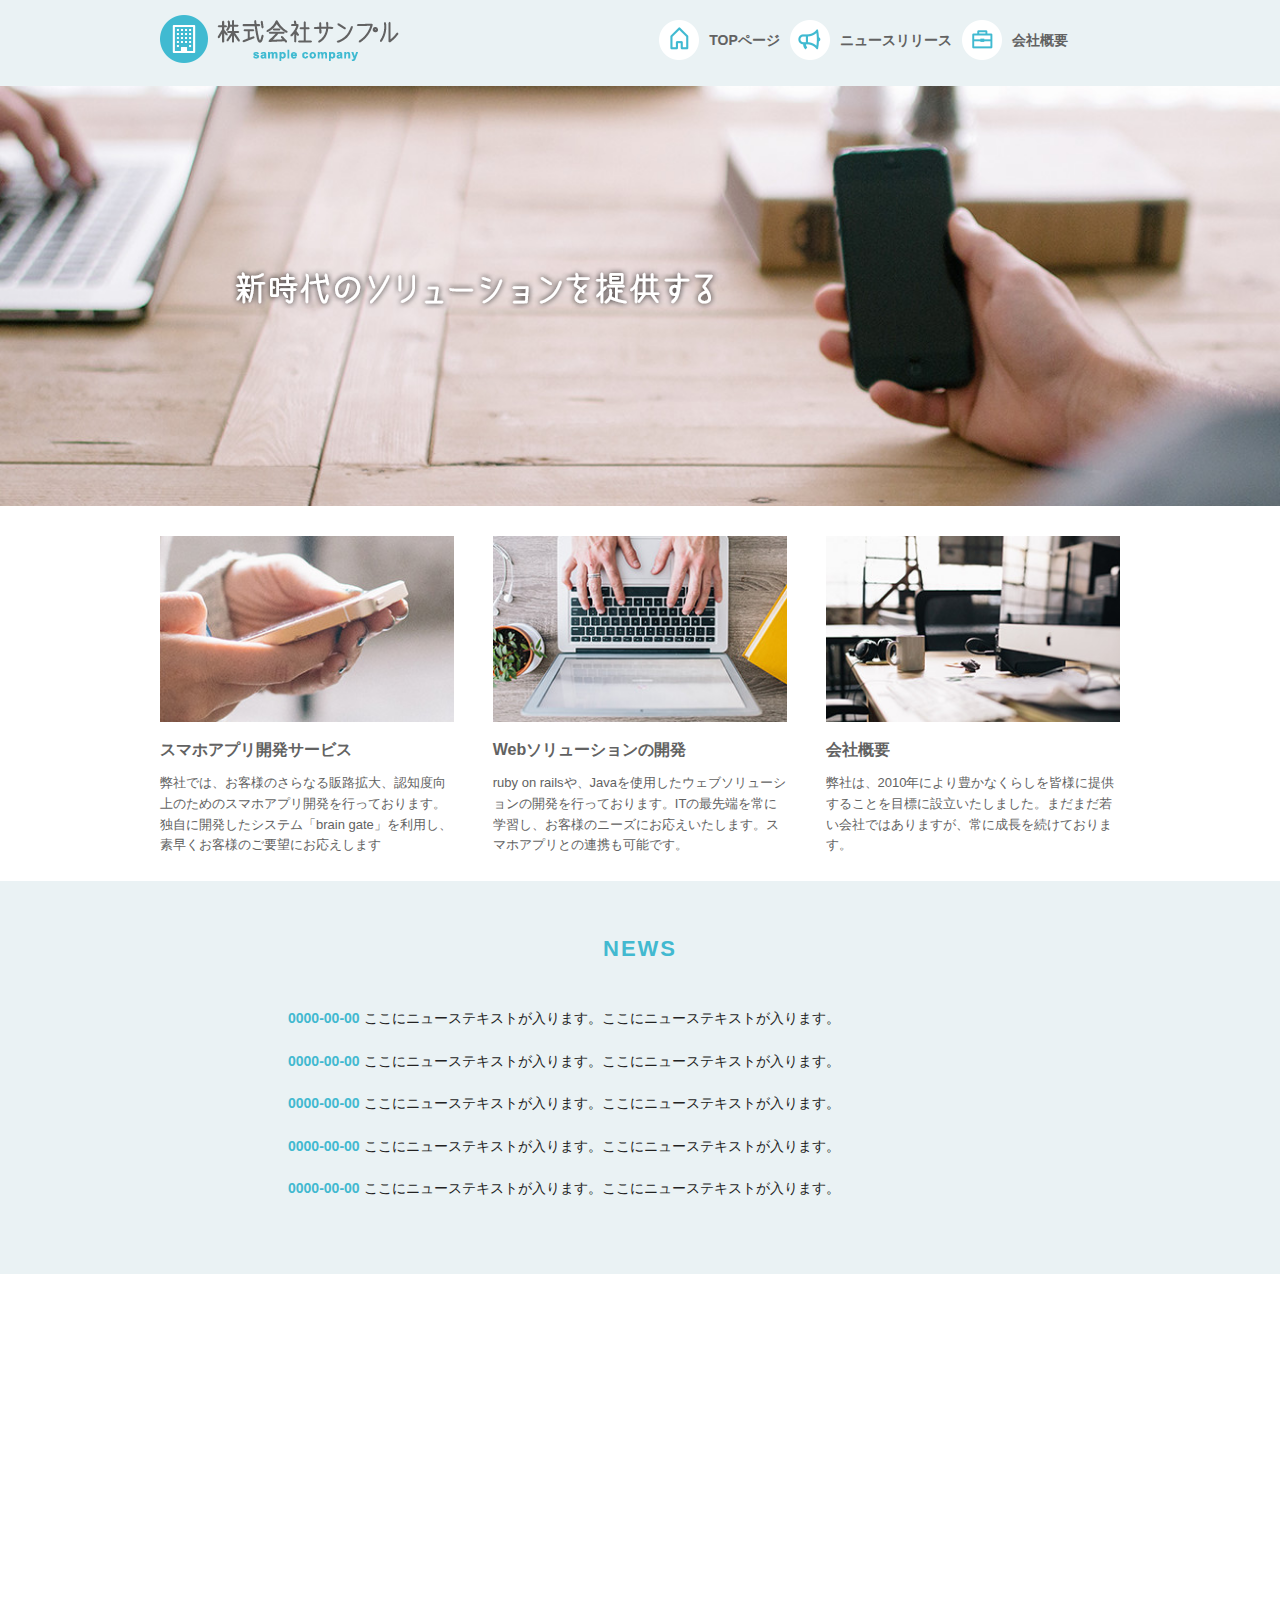
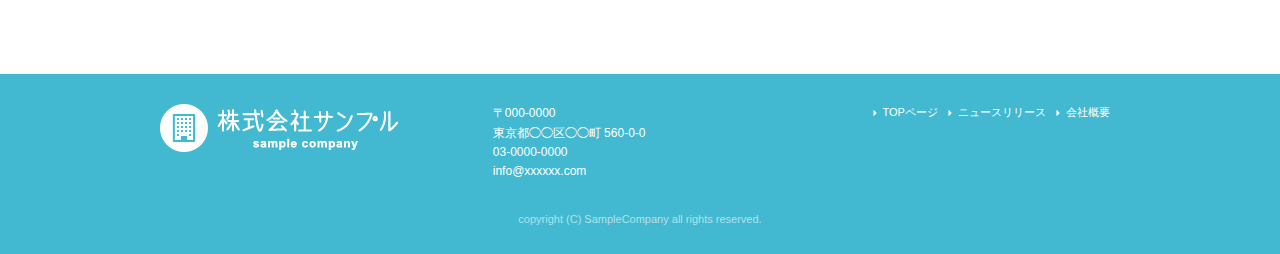
<file: index.html>
<!DOCTYPE html>
<html lang="ja">
<head>

  <!-- Basic Page Needs
  –––––––––––––––––––––––––––––––––––––––––––––––––– -->
  <meta charset="utf-8">
  <title>株式会社サンプル</title>
  <meta name="description" content="">
  <meta name="author" content="">

  <!-- Mobile Specific Metas
  –––––––––––––––––––––––––––––––––––––––––––––––––– -->
  <meta name="viewport" content="width=device-width, initial-scale=1">

  

  <!-- CSS
  –––––––––––––––––––––––––––––––––––––––––––––––––– -->
  <link rel="stylesheet" href="css/normalize.css">
  <link rel="stylesheet" href="css/skeleton.css">
  <link rel="stylesheet" href="css/sample.css">

  <!-- Favicon
  –––––––––––––––––––––––––––––––––––––––––––––––––– -->
  <link rel="icon" type="image/png" href="images/favicon.png">

</head>

<body>
  <header>
  <div id="header_in" class="container">
    <div class="row">
      <div class="six columns logo">

        <h1><a href="index.html"><img class="u-max-full-width" src="images/top/logo.png" alt="株式会社サンプル" srcset="images/top/logo@2x.png 2x" /></a></h1>

      </div>
      <div class="six columns navi">

        <div class="sp_navi">
          <img id="sp_navi_btn" class="u-max-full-width" src="images/top/sp_navi.png" alt="sp_navi" srcset="images/top/sp_navi@2x.png 2x" />

          <ul class="sp_navi_li">
            <li><a href="index.html">TOPページ</a></li>
            <li><a href="news.html">ニュースリリース</a></li>
            <li><a href="company.html">会社概要</a></li>
          </ul>
        </div>
        
        <!-- sp_navi -->
        
        <div class="pc_navi">

            <ul class="pc_navi_li">
                <li class="navi_toppage"><a href="index.html">TOPページ</a></li>
                <li class="navi_news"><a href="news.html">ニュースリリース</a></li>
                <li class="navi_company"><a href="company.html">会社概要</a></li>
            </ul>

        </div>
        
       
      </div>
    </div>
    <!-- row -->
  </div>
  <!-- header_in -->
</header>
       <div id="cover_area">
          <div class="container">
             <div class="twelve columns">
               <img class="u-max-full-width" src="images/top/cover_read.png" alt="新時代のソリューションを提供する" srcset="images/top/cover_read@2x.png 2x" />
             </div>
            </div>
       </div>
<!-- #cover -->
       
       <div id="service_area">

  <div class="container">
    <div class="row">

      <div class="four columns">
         <img class="u-max-full-width" src="images/top/service_01.jpg" alt="スマホアプリ開発サービス" srcset="images/top/service_01@2x.jpg 2x" />
      
         <div class="service_title">スマホアプリ開発サービス</div>
         <p>弊社では、お客様のさらなる販路拡大、認知度向上のためのスマホアプリ開発を行っております。独自に開発したシステム「brain gate」を利用し、素早くお客様のご要望にお応えします</p>
      
      </div><!-- column -->
      <div class="four columns">
        <img class="u-max-full-width" src="images/top/service_02.jpg" alt="Webソリューションの開発" srcset="images/top/service_02@2x.jpg 2x" />

        <div class="service_title">Webソリューションの開発</div>
        <p>ruby on railsや、Javaを使用したウェブソリューションの開発を行っております。ITの最先端を常に学習し、お客様のニーズにお応えいたします。スマホアプリとの連携も可能です。</p>

      </div><!-- column -->
      <div class="four columns">
        <img class="u-max-full-width" src="images/top/service_03.jpg" alt="会社概要" srcset="images/top/service_03@2x.jpg 2x" />

        <div class="service_title">会社概要</div>
        <p>弊社は、2010年により豊かなくらしを皆様に提供することを目標に設立いたしました。まだまだ若い会社ではありますが、常に成長を続けております。</p>
      </div><!-- column -->
    
    </div>
  </div>

</div>
<!-- #service_area -->

<div id="news_area">

  <div class="container">
    <div class="row">

      <div class="twelve columns">

        <div class="news_title">NEWS</div>

        <ul class="news_lists">
          <li><span>0000-00-00</span> ここにニューステキストが入ります。ここにニューステキストが入ります。</li>
          <li><span>0000-00-00</span> ここにニューステキストが入ります。ここにニューステキストが入ります。</li>
          <li><span>0000-00-00</span> ここにニューステキストが入ります。ここにニューステキストが入ります。</li>
          <li><span>0000-00-00</span> ここにニューステキストが入ります。ここにニューステキストが入ります。</li>
          <li><span>0000-00-00</span> ここにニューステキストが入ります。ここにニューステキストが入ります。</li>
        </ul>

      </div>

    </div>
  </div>

</div>

<!--#news_area-->

<div id="googlemap_area">
  
</div>
<!--#googlemap_area-->

<div id="googlemap_area">

  <script src="//maps.google.com/maps/api/js?sensor=true"></script>
  <script type="text/javascript">
  function googleMap() {
    var latlng = new google.maps.LatLng(35.6694293,139.7189323);/* 座標 */
    var myOptions = {
      zoom: 16, /*拡大比率*/
      center: latlng,
      scrollwheel: false,
      disableDoubleClickZoom: true,
      draggable: false,
      mapTypeControlOptions: { mapTypeIds: ['style', google.maps.MapTypeId.ROADMAP] }
    };
    var map = new google.maps.Map(document.getElementById('map1'), myOptions);
    /*アイコン設定*/
    var icon = new google.maps.MarkerImage('images/top/pin.png',/*画像url*/
        new google.maps.Size(48,56),/*アイコンサイズ*/
        new google.maps.Point(0,0)/*アイコン位置*/
    );
    var markerOptions = {
      position: latlng,
      map: map,
      icon: icon,
      title: '株式会社サンプル',/*タイトル*/
      animation: google.maps.Animation.DROP/*アニメーション*/
    };
    var marker = new google.maps.Marker(markerOptions);
    /*取得スタイルの貼り付け*/
    var styleOptions = [
      {
        "stylers": [
          { "hue": '#eaf2f4' }
        ]
      }
    ];
    var styledMapOptions = { name: '株式会社サンプル' }/*地図右上のタイトル*/
    var sampleType = new google.maps.StyledMapType(styleOptions, styledMapOptions);
    map.mapTypes.set('style', sampleType);
    map.setMapTypeId('style');
  };
  google.maps.event.addDomListener(window, 'load', function() {
      googleMap();
  });
  </script>
  <div id="map1" style="width:100%; height:400px; margin:0 auto;"></div>

</div>
<!-- #googlemap_area -->

<footer>
  <div class="container">
    <div class="row">
      <div class="four columns sp">
        <img class="u-max-full-width" src="images/top/footer_logo.png" alt="株式会社サンプル" srcset="images/top/footer_logo@2x.png 2x" />
      </div>
      <!-- columns -->
      <div class="four columns foot_address sp">
        〒000-0000<br />
        東京都◯◯区◯◯町 560-0-0<br />
        03-0000-0000<br />
        info@xxxxxx.com
      </div>
      <!-- columns -->
      <div class="four columns">
        <ul class="foot_navi">
          <li><a href="">TOPページ</a></li>
          <li><a href="">ニュースリリース</a></li>
          <li><a href="">会社概要</a></li>
        </ul>
      </div>
      <!-- columns -->
    </div>
    <!-- row -->

    <div class="row">
      <div class="twelve columns sp">
        <p class="copy">copyright (C) SampleCompany all rights reserved.</p>
      </div>
      <!-- columns -->
    </div>
    <!-- row -->
  </div>
</footer>
<!-- //footer -->

<script type="text/javascript" src="//ajax.googleapis.com/ajax/libs/jquery/1.10.2/jquery.min.js"></script>

<script>
  $(function(){
    $(document).ready(function(){

      $("#sp_navi_btn").click(function () {
        $(this).next().slideToggle();
      });

    });
  });
</script>

</body>

</html>
</file>
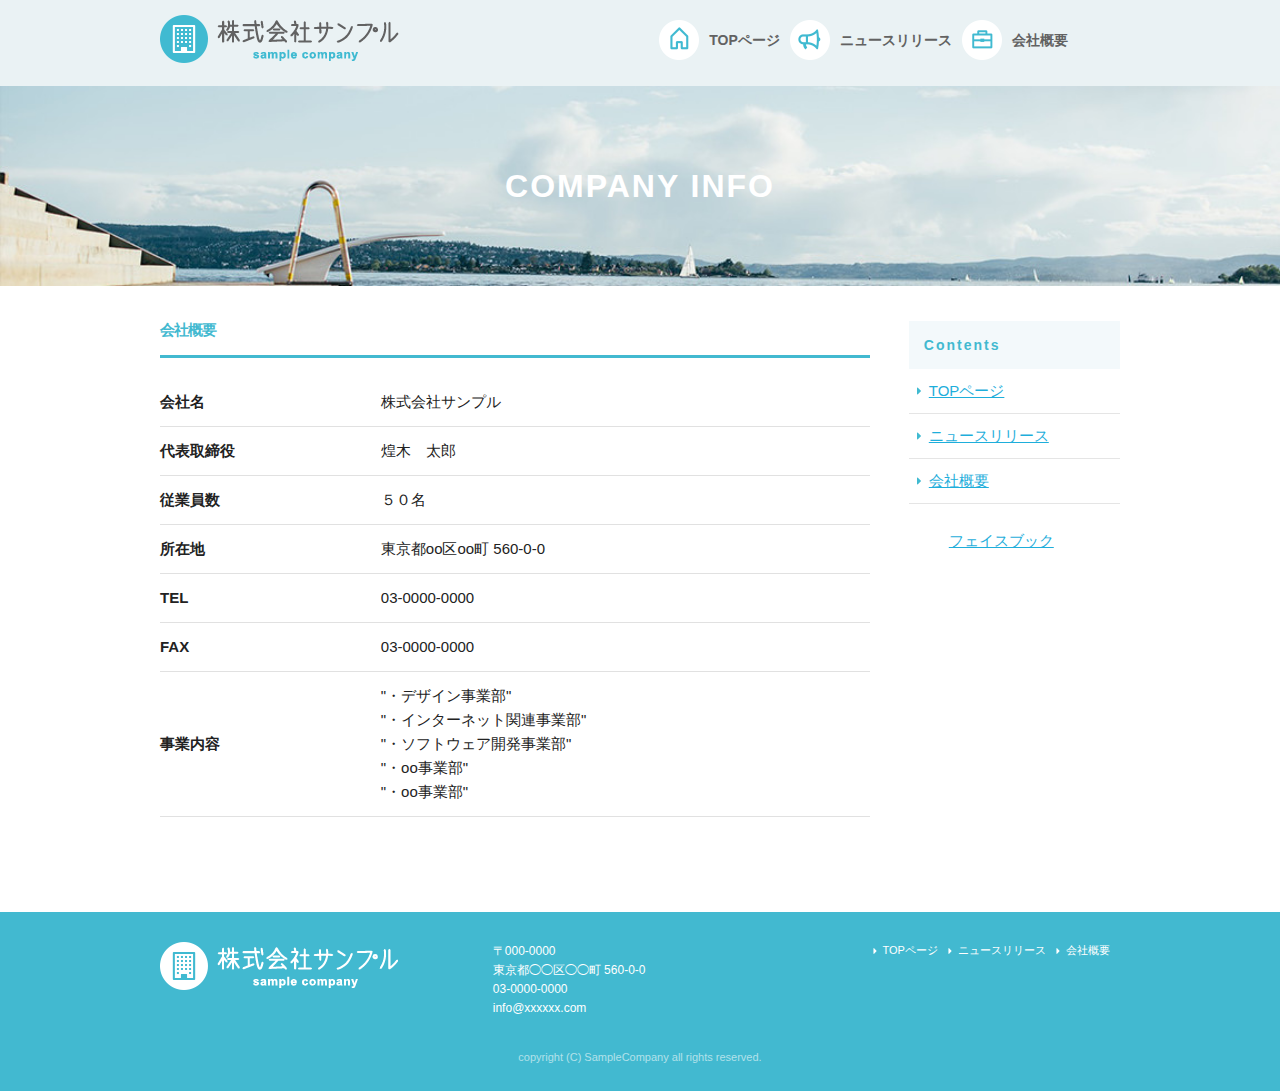
<file: company.html>
<!DOCTYPE html>
<html lang="ja">

<head>
    <meta charset="utf-8">
    <title>NEWS | 株式会社サンプル</title>
    <meta name="description" content="">
    <meta name="author" content="">
    <meta name="viewport" content="width=device-width, initial-scale=1">
    <link rel="stylesheet" href="css/normalize.css">
    <link rel="stylesheet" href="css/skeleton.css">
    <link rel="stylesheet" href="css/sample.css">
    <link rel="icon" type="image/png" href="images/favicon.png">
</head>

<body>
    <div id="fb-root"></div>
<script>(function(d, s, id) {
  var js, fjs = d.getElementsByTagName(s)[0];
  if (d.getElementById(id)) return;
  js = d.createElement(s); js.id = id;
  js.src = "//connect.facebook.net/ja_JP/sdk.js#xfbml=1&version=v2.10";
  fjs.parentNode.insertBefore(js, fjs);
}(document, 'script', 'facebook-jssdk'));</script>

  <header>
  <div id="header_in" class="container">
    <div class="row">
      <div class="six columns logo">

        <h1><a href="index.html"><img class="u-max-full-width" src="images/top/logo.png" alt="株式会社サンプル" srcset="images/top/logo@2x.png 2x" /></a></h1>

      </div>
      <div class="six columns navi">

        <div class="sp_navi">
          <img id="sp_navi_btn" class="u-max-full-width" src="images/top/sp_navi.png" alt="sp_navi" srcset="images/top/sp_navi@2x.png 2x" />

          <ul class="sp_navi_li">
            <li><a href="index.html">TOPページ</a></li>
            <li><a href="news.html">ニュースリリース</a></li>
            <li><a href="company.html">会社概要</a></li>
          </ul>
        </div>
        
        <!-- sp_navi -->
        
        <div class="pc_navi">

            <ul class="pc_navi_li">
                <li class="navi_toppage"><a href="index.html">TOPページ</a></li>
                <li class="navi_news"><a href="news.html">ニュースリリース</a></li>
                <li class="navi_company"><a href="company.html">会社概要</a></li>
            </ul>

        </div>
        
       
      </div>
    </div>
    <!-- row -->
  </div>
  <!-- header_in -->

    </header>
    
    <div id="sub_cover">
        <div class="conteiner">
            <div class="row">
                <div class="twelve colums">
                    <h2>COMPANY INFO</h2>
                </div>
            </div>
        </div>
    </div>
    <!-- #sub_cover -->
        <div id="contents">
        <div class="container">
            <div class="row">
                <div id="main" class="nine columns">
                    <h2>会社概要</h2>
                    <table class="u-full-width">
                        <tbody>
                            <tr>
                                <th>会社名</th>
                                <td>株式会社サンプル</td>
                            </tr>
                            <tr>
                                <th>代表取締役</th>
                                <td>煌木　太郎</td>
                            </tr>
                            <tr>
                                <th>従業員数</th>
                                <td>５０名</td>
                            </tr>
                            <tr>
                                <th>所在地</th>
                                <td>東京都oo区oo町 560-0-0</td>
                            </tr>
                            <tr>
                                <th>TEL</th>
                                <td>03-0000-0000</td>
                            </tr>
                            <tr>
                                <th>FAX</th>
                                <td>03-0000-0000</td>
                            </tr>
                            <tr>
                                <th>事業内容</th>
                                <td>"・デザイン事業部"<br>
                                    "・インターネット関連事業部"<br>
                                    "・ソフトウェア開発事業部"<br>
                                    "・oo事業部"<br>
                                    "・oo事業部"<br>
                                </td>
                            </tr>
                            
                        </tbody>
                    </table>
                </div>
                <div id="sidebar" class="three columns">
                    <div class="pc_sidemenu">
                        <h3>Contents</h3>
                        <ul>
                            <li><a href="index.html">TOPページ</a></li>
                            <li><a href="news.html">ニュースリリース</a></li>
                            <li><a href="company.html">会社概要</a></li>
                        </ul>
                        <div class="fb-page" data-href="https://www.facebook.com/FacebookJapan/" data-tabs="timeline,messages" 
                        data-width="180" data-height="500" data-small-header="false" data-adapt-container-width="true" data-hide-cover="false" 
                        data-show-facepile="false"><blockquote cite="https://www.facebook.com/FacebookJapan/" class="fb-xfbml-parse-ignore">
                        <a href="https://www.facebook.com/FacebookJapan/">フェイスブック</a></blockquote>
                        </div>
                    </div>
                    
                </div>
            </div>
        </div>
    </div>
    <footer>
  <div class="container">
    <div class="row">
      <div class="four columns sp">
        <img class="u-max-full-width" src="images/top/footer_logo.png" alt="株式会社サンプル" srcset="images/top/footer_logo@2x.png 2x" />
      </div>
      <!-- columns -->
      <div class="four columns foot_address sp">
        〒000-0000<br />
        東京都◯◯区◯◯町 560-0-0<br />
        03-0000-0000<br />
        info@xxxxxx.com
      </div>
      <!-- columns -->
      <div class="four columns">
        <ul class="foot_navi">
          <li><a href="">TOPページ</a></li>
          <li><a href="">ニュースリリース</a></li>
          <li><a href="">会社概要</a></li>
        </ul>
      </div>
      <!-- columns -->
    </div>
    <!-- row -->

    <div class="row">
      <div class="twelve columns sp">
        <p class="copy">copyright (C) SampleCompany all rights reserved.</p>
      </div>
      <!-- columns -->
    </div>
    <!-- row -->
  </div>
</footer>
<!-- //footer -->
</body>
</html>
</file>
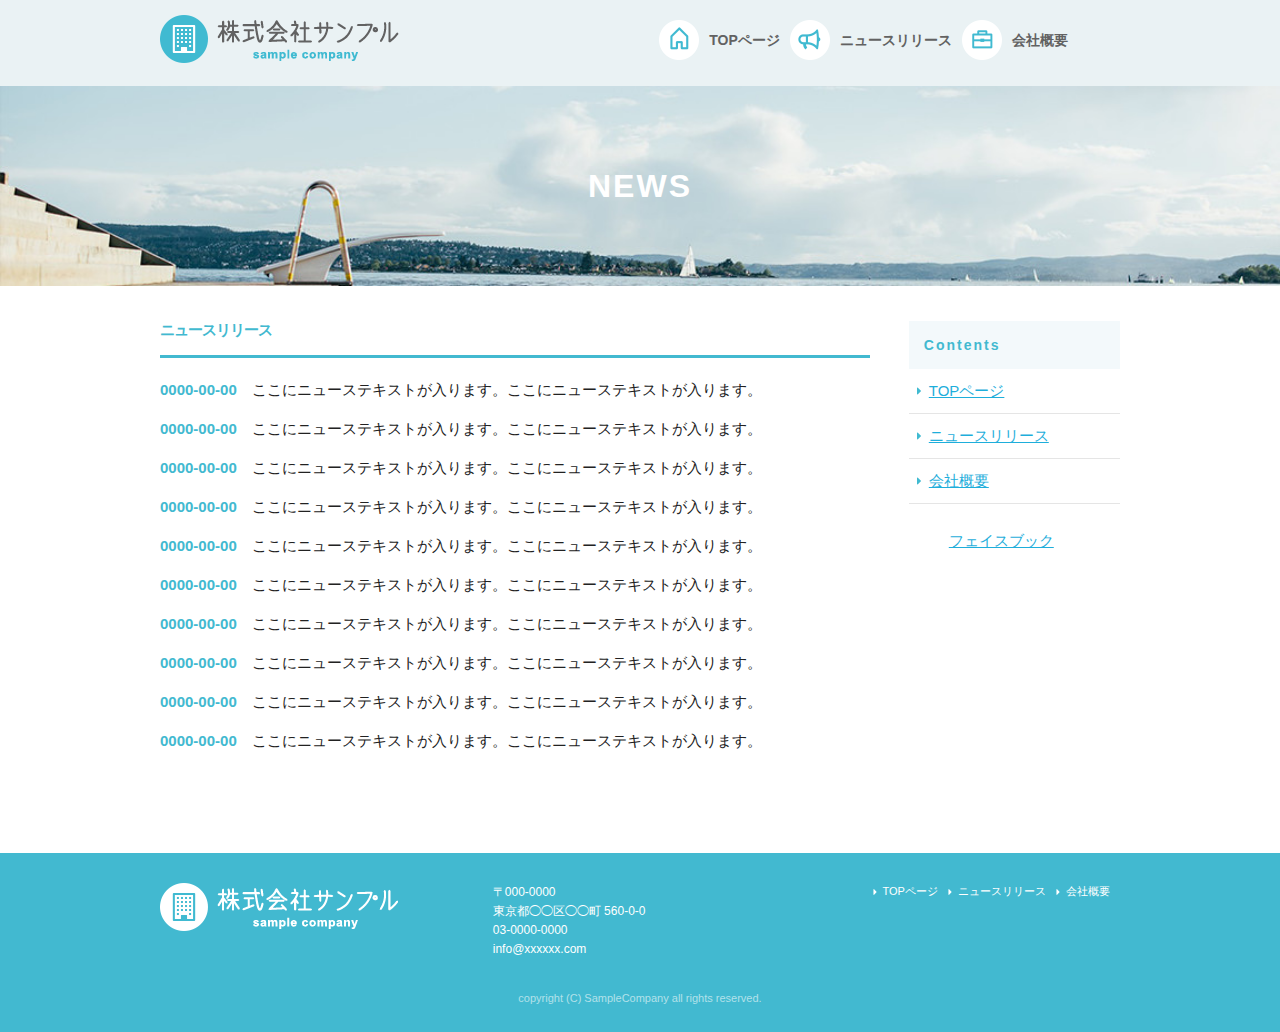
<file: news.html>
<!DOCTYPE html>
<html lang="ja">

<head>
    <meta charset="utf-8">
    <title>NEWS | 株式会社サンプル</title>
    <meta name="description" content="">
    <meta name="author" content="">
    <meta name="viewport" content="width=device-width, initial-scale=1">
    <link rel="stylesheet" href="css/normalize.css">
    <link rel="stylesheet" href="css/skeleton.css">
    <link rel="stylesheet" href="css/sample.css">
    <link rel="icon" type="image/png" href="images/favicon.png">
</head>

<body>
    <div id="fb-root"></div>
<script>(function(d, s, id) {
  var js, fjs = d.getElementsByTagName(s)[0];
  if (d.getElementById(id)) return;
  js = d.createElement(s); js.id = id;
  js.src = "//connect.facebook.net/ja_JP/sdk.js#xfbml=1&version=v2.10";
  fjs.parentNode.insertBefore(js, fjs);
}(document, 'script', 'facebook-jssdk'));</script>

  <header>
  <div id="header_in" class="container">
    <div class="row">
      <div class="six columns logo">

        <h1><a href="index.html"><img class="u-max-full-width" src="images/top/logo.png" alt="株式会社サンプル" srcset="images/top/logo@2x.png 2x" /></a></h1>

      </div>
      <div class="six columns navi">

        <div class="sp_navi">
          <img id="sp_navi_btn" class="u-max-full-width" src="images/top/sp_navi.png" alt="sp_navi" srcset="images/top/sp_navi@2x.png 2x" />

          <ul class="sp_navi_li">
            <li><a href="index.html">TOPページ</a></li>
            <li><a href="news.html">ニュースリリース</a></li>
            <li><a href="company.html">会社概要</a></li>
          </ul>
        </div>
        
        <!-- sp_navi -->
        
        <div class="pc_navi">

            <ul class="pc_navi_li">
                <li class="navi_toppage"><a href="index.html">TOPページ</a></li>
                <li class="navi_news"><a href="news.html">ニュースリリース</a></li>
                <li class="navi_company"><a href="company.html">会社概要</a></li>
            </ul>

        </div>
        
       
      </div>
    </div>
    <!-- row -->
  </div>
  <!-- header_in -->

    </header>
    
    <div id="sub_cover">
        <div class="conteiner">
            <div class="row">
                <div class="twelve colums">
                    <h2>NEWS</h2>
                </div>
            </div>
        </div>
    </div>
    <!-- #sub_cover -->
    <div id="contents">
        <div class="container">
            <div class="row">
                <div id="main" class="nine columns">
                    <h2>ニュースリリース</h2>
                    <ul class="news_li">
                        <li><span>0000-00-00</span>　ここにニューステキストが入ります。ここにニューステキストが入ります。</li>
                        <li><span>0000-00-00</span>　ここにニューステキストが入ります。ここにニューステキストが入ります。</li>
                        <li><span>0000-00-00</span>　ここにニューステキストが入ります。ここにニューステキストが入ります。</li>
                        <li><span>0000-00-00</span>　ここにニューステキストが入ります。ここにニューステキストが入ります。</li>
                        <li><span>0000-00-00</span>　ここにニューステキストが入ります。ここにニューステキストが入ります。</li>
                        <li><span>0000-00-00</span>　ここにニューステキストが入ります。ここにニューステキストが入ります。</li>
                        <li><span>0000-00-00</span>　ここにニューステキストが入ります。ここにニューステキストが入ります。</li>
                        <li><span>0000-00-00</span>　ここにニューステキストが入ります。ここにニューステキストが入ります。</li>
                        <li><span>0000-00-00</span>　ここにニューステキストが入ります。ここにニューステキストが入ります。</li>
                        <li><span>0000-00-00</span>　ここにニューステキストが入ります。ここにニューステキストが入ります。</li>
                    </ul>
                </div>
                <div id="sidebar" class="three columns">
                    <div class="pc_sidemenu">
                        <h3>Contents</h3>
                        <ul>
                            <li><a href="index.html">TOPページ</a></li>
                            <li><a href="news.html">ニュースリリース</a></li>
                            <li><a href="company.html">会社概要</a></li>
                        </ul>
                        <div class="fb-page" data-href="https://www.facebook.com/FacebookJapan/" data-tabs="timeline,messages" 
                        data-width="180" data-height="500" data-small-header="false" data-adapt-container-width="true" data-hide-cover="false" 
                        data-show-facepile="false"><blockquote cite="https://www.facebook.com/FacebookJapan/" class="fb-xfbml-parse-ignore">
                        <a href="https://www.facebook.com/FacebookJapan/">フェイスブック</a></blockquote>
                        </div>
                    </div>
                    
                </div>
            </div>
        </div>
    </div>
    <footer>
  <div class="container">
    <div class="row">
      <div class="four columns sp">
        <img class="u-max-full-width" src="images/top/footer_logo.png" alt="株式会社サンプル" srcset="images/top/footer_logo@2x.png 2x" />
      </div>
      <!-- columns -->
      <div class="four columns foot_address sp">
        〒000-0000<br />
        東京都◯◯区◯◯町 560-0-0<br />
        03-0000-0000<br />
        info@xxxxxx.com
      </div>
      <!-- columns -->
      <div class="four columns">
        <ul class="foot_navi">
          <li><a href="">TOPページ</a></li>
          <li><a href="">ニュースリリース</a></li>
          <li><a href="">会社概要</a></li>
        </ul>
      </div>
      <!-- columns -->
    </div>
    <!-- row -->

    <div class="row">
      <div class="twelve columns sp">
        <p class="copy">copyright (C) SampleCompany all rights reserved.</p>
      </div>
      <!-- columns -->
    </div>
    <!-- row -->
  </div>
</footer>
<!-- //footer -->
</body>
</html>
</file>
<file: css/skeleton.css>
/*
* Skeleton V2.0.4
* Copyright 2014, Dave Gamache
* www.getskeleton.com
* Free to use under the MIT license.
* http://www.opensource.org/licenses/mit-license.php
* 12/29/2014
*/


/* Table of contents
––––––––––––––––––––––––––––––––––––––––––––––––––
- Grid
- Base Styles
- Typography
- Links
- Buttons
- Forms
- Lists
- Code
- Tables
- Spacing
- Utilities
- Clearing
- Media Queries
*/


/* Grid
–––––––––––––––––––––––––––––––––––––––––––––––––– */
.container {
  position: relative;
  width: 100%;
  max-width: 960px;
  margin: 0 auto;
  padding: 0 20px;
  box-sizing: border-box; }
.column,
.columns {
  width: 100%;
  float: left;
  box-sizing: border-box; }

/* For devices larger than 400px */
@media (min-width: 400px) {
  .container {
    width: 85%;
    padding: 0; }
}

/* For devices larger than 550px */
@media (min-width: 550px) {
  .container {
    width: 80%; }
  .column,
  .columns {
    margin-left: 4%; }
  .column:first-child,
  .columns:first-child {
    margin-left: 0; }

  .one.column,
  .one.columns                    { width: 4.66666666667%; }
  .two.columns                    { width: 13.3333333333%; }
  .three.columns                  { width: 22%;            }
  .four.columns                   { width: 30.6666666667%; }
  .five.columns                   { width: 39.3333333333%; }
  .six.columns                    { width: 48%;            }
  .seven.columns                  { width: 56.6666666667%; }
  .eight.columns                  { width: 65.3333333333%; }
  .nine.columns                   { width: 74.0%;          }
  .ten.columns                    { width: 82.6666666667%; }
  .eleven.columns                 { width: 91.3333333333%; }
  .twelve.columns                 { width: 100%; margin-left: 0; }

  .one-third.column               { width: 30.6666666667%; }
  .two-thirds.column              { width: 65.3333333333%; }

  .one-half.column                { width: 48%; }

  /* Offsets */
  .offset-by-one.column,
  .offset-by-one.columns          { margin-left: 8.66666666667%; }
  .offset-by-two.column,
  .offset-by-two.columns          { margin-left: 17.3333333333%; }
  .offset-by-three.column,
  .offset-by-three.columns        { margin-left: 26%;            }
  .offset-by-four.column,
  .offset-by-four.columns         { margin-left: 34.6666666667%; }
  .offset-by-five.column,
  .offset-by-five.columns         { margin-left: 43.3333333333%; }
  .offset-by-six.column,
  .offset-by-six.columns          { margin-left: 52%;            }
  .offset-by-seven.column,
  .offset-by-seven.columns        { margin-left: 60.6666666667%; }
  .offset-by-eight.column,
  .offset-by-eight.columns        { margin-left: 69.3333333333%; }
  .offset-by-nine.column,
  .offset-by-nine.columns         { margin-left: 78.0%;          }
  .offset-by-ten.column,
  .offset-by-ten.columns          { margin-left: 86.6666666667%; }
  .offset-by-eleven.column,
  .offset-by-eleven.columns       { margin-left: 95.3333333333%; }

  .offset-by-one-third.column,
  .offset-by-one-third.columns    { margin-left: 34.6666666667%; }
  .offset-by-two-thirds.column,
  .offset-by-two-thirds.columns   { margin-left: 69.3333333333%; }

  .offset-by-one-half.column,
  .offset-by-one-half.columns     { margin-left: 52%; }

}


/* Base Styles
–––––––––––––––––––––––––––––––––––––––––––––––––– */
/* NOTE
html is set to 62.5% so that all the REM measurements throughout Skeleton
are based on 10px sizing. So basically 1.5rem = 15px :) */
html {
  font-size: 62.5%; }
body {
  font-size: 1.5em; /* currently ems cause chrome bug misinterpreting rems on body element */
  line-height: 1.6;
  font-weight: 400;
  font-family: "Raleway", "HelveticaNeue", "Helvetica Neue", Helvetica, Arial, sans-serif;
  color: #222; }


/* Typography
–––––––––––––––––––––––––––––––––––––––––––––––––– */
h1, h2, h3, h4, h5, h6 {
  margin-top: 0;
  margin-bottom: 2rem;
  font-weight: 300; }
h1 { font-size: 4.0rem; line-height: 1.2;  letter-spacing: -.1rem;}
h2 { font-size: 3.6rem; line-height: 1.25; letter-spacing: -.1rem; }
h3 { font-size: 3.0rem; line-height: 1.3;  letter-spacing: -.1rem; }
h4 { font-size: 2.4rem; line-height: 1.35; letter-spacing: -.08rem; }
h5 { font-size: 1.8rem; line-height: 1.5;  letter-spacing: -.05rem; }
h6 { font-size: 1.5rem; line-height: 1.6;  letter-spacing: 0; }

/* Larger than phablet */
@media (min-width: 550px) {
  h1 { font-size: 5.0rem; }
  h2 { font-size: 4.2rem; }
  h3 { font-size: 3.6rem; }
  h4 { font-size: 3.0rem; }
  h5 { font-size: 2.4rem; }
  h6 { font-size: 1.5rem; }
}

p {
  margin-top: 0; }


/* Links
–––––––––––––––––––––––––––––––––––––––––––––––––– */
a {
  color: #1EAEDB; }
a:hover {
  color: #0FA0CE; }


/* Buttons
–––––––––––––––––––––––––––––––––––––––––––––––––– */
.button,
button,
input[type="submit"],
input[type="reset"],
input[type="button"] {
  display: inline-block;
  height: 38px;
  padding: 0 30px;
  color: #555;
  text-align: center;
  font-size: 11px;
  font-weight: 600;
  line-height: 38px;
  letter-spacing: .1rem;
  text-transform: uppercase;
  text-decoration: none;
  white-space: nowrap;
  background-color: transparent;
  border-radius: 4px;
  border: 1px solid #bbb;
  cursor: pointer;
  box-sizing: border-box; }
.button:hover,
button:hover,
input[type="submit"]:hover,
input[type="reset"]:hover,
input[type="button"]:hover,
.button:focus,
button:focus,
input[type="submit"]:focus,
input[type="reset"]:focus,
input[type="button"]:focus {
  color: #333;
  border-color: #888;
  outline: 0; }
.button.button-primary,
button.button-primary,
input[type="submit"].button-primary,
input[type="reset"].button-primary,
input[type="button"].button-primary {
  color: #FFF;
  background-color: #33C3F0;
  border-color: #33C3F0; }
.button.button-primary:hover,
button.button-primary:hover,
input[type="submit"].button-primary:hover,
input[type="reset"].button-primary:hover,
input[type="button"].button-primary:hover,
.button.button-primary:focus,
button.button-primary:focus,
input[type="submit"].button-primary:focus,
input[type="reset"].button-primary:focus,
input[type="button"].button-primary:focus {
  color: #FFF;
  background-color: #1EAEDB;
  border-color: #1EAEDB; }


/* Forms
–––––––––––––––––––––––––––––––––––––––––––––––––– */
input[type="email"],
input[type="number"],
input[type="search"],
input[type="text"],
input[type="tel"],
input[type="url"],
input[type="password"],
textarea,
select {
  height: 38px;
  padding: 6px 10px; /* The 6px vertically centers text on FF, ignored by Webkit */
  background-color: #fff;
  border: 1px solid #D1D1D1;
  border-radius: 4px;
  box-shadow: none;
  box-sizing: border-box; }
/* Removes awkward default styles on some inputs for iOS */
input[type="email"],
input[type="number"],
input[type="search"],
input[type="text"],
input[type="tel"],
input[type="url"],
input[type="password"],
textarea {
  -webkit-appearance: none;
     -moz-appearance: none;
          appearance: none; }
textarea {
  min-height: 65px;
  padding-top: 6px;
  padding-bottom: 6px; }
input[type="email"]:focus,
input[type="number"]:focus,
input[type="search"]:focus,
input[type="text"]:focus,
input[type="tel"]:focus,
input[type="url"]:focus,
input[type="password"]:focus,
textarea:focus,
select:focus {
  border: 1px solid #33C3F0;
  outline: 0; }
label,
legend {
  display: block;
  margin-bottom: .5rem;
  font-weight: 600; }
fieldset {
  padding: 0;
  border-width: 0; }
input[type="checkbox"],
input[type="radio"] {
  display: inline; }
label > .label-body {
  display: inline-block;
  margin-left: .5rem;
  font-weight: normal; }


/* Lists
–––––––––––––––––––––––––––––––––––––––––––––––––– */
ul {
  list-style: circle inside; }
ol {
  list-style: decimal inside; }
ol, ul {
  padding-left: 0;
  margin-top: 0; }
ul ul,
ul ol,
ol ol,
ol ul {
  margin: 1.5rem 0 1.5rem 3rem;
  font-size: 90%; }
li {
  margin-bottom: 1rem; }


/* Code
–––––––––––––––––––––––––––––––––––––––––––––––––– */
code {
  padding: .2rem .5rem;
  margin: 0 .2rem;
  font-size: 90%;
  white-space: nowrap;
  background: #F1F1F1;
  border: 1px solid #E1E1E1;
  border-radius: 4px; }
pre > code {
  display: block;
  padding: 1rem 1.5rem;
  white-space: pre; }


/* Tables
–––––––––––––––––––––––––––––––––––––––––––––––––– */
th,
td {
  padding: 12px 15px;
  text-align: left;
  border-bottom: 1px solid #E1E1E1; }
th:first-child,
td:first-child {
  padding-left: 0; }
th:last-child,
td:last-child {
  padding-right: 0; }


/* Spacing
–––––––––––––––––––––––––––––––––––––––––––––––––– */
button,
.button {
  margin-bottom: 1rem; }
input,
textarea,
select,
fieldset {
  margin-bottom: 1.5rem; }
pre,
blockquote,
dl,
figure,
table,
p,
ul,
ol,
form {
  margin-bottom: 2.5rem; }


/* Utilities
–––––––––––––––––––––––––––––––––––––––––––––––––– */
.u-full-width {
  width: 100%;
  box-sizing: border-box; }
.u-max-full-width {
  max-width: 100%;
  box-sizing: border-box; }
.u-pull-right {
  float: right; }
.u-pull-left {
  float: left; }


/* Misc
–––––––––––––––––––––––––––––––––––––––––––––––––– */
hr {
  margin-top: 3rem;
  margin-bottom: 3.5rem;
  border-width: 0;
  border-top: 1px solid #E1E1E1; }


/* Clearing
–––––––––––––––––––––––––––––––––––––––––––––––––– */

/* Self Clearing Goodness */
.container:after,
.row:after,
.u-cf {
  content: "";
  display: table;
  clear: both; }


/* Media Queries
–––––––––––––––––––––––––––––––––––––––––––––––––– */
/*
Note: The best way to structure the use of media queries is to create the queries
near the relevant code. For example, if you wanted to change the styles for buttons
on small devices, paste the mobile query code up in the buttons section and style it
there.
*/


/* Larger than mobile */
@media (min-width: 400px) {}

/* Larger than phablet (also point when grid becomes active) */
@media (min-width: 550px) {}

/* Larger than tablet */
@media (min-width: 750px) {}

/* Larger than desktop */
@media (min-width: 1000px) {}

/* Larger than Desktop HD */
@media (min-width: 1200px) {}
</file>
<file: css/sample.css>
html {
  font-size: 62.5%; }

header {
  background: #eaf2f4; }
  header #header_in {
    padding-top: 10px;
    padding-bottom: 4px; }
  @media (max-width: 550px) {
    header .logo {
      width: 190px; }
    header .navi {
      width: 40px;
      float: right; } }
  header .sp_navi_li {
    width: 180px;
    position: absolute;
    top: 50px;
    right: 2%;
    border: 1px solid #eee;
    background: white;
    margin: 0;
    padding: 0;
    display: none;
    z-index: 100; }
    header .sp_navi_li li {
      list-style: none;
      margin: 0;
      padding: 0; }
      header .sp_navi_li li a {
        display: block;
        padding: 10px 8px;
        border-bottom: 1px solid #eee;
        font-size: 14px;
        text-decoration: none; }
  @media (min-width: 551px) {
    header .sp_navi {
      display: none; }
    header #header_in {
      padding: 15px 0 10px 0; }
    header .pc_navi_li {
      margin: 0;
      padding: 0; }
      header .pc_navi_li li {
        list-style: none;
        margin: 5px 0 0 0;
        padding: 0; }
        header .pc_navi_li li a {
          color: #626262;
          text-decoration: none;
          font-weight: bold;
          font-size: 14px;
          font-size: 1.4rem;
          float: left;
          padding-right: 10px; }
        header .pc_navi_li li a:hover {
          color: #42b9d0; }
      header .pc_navi_li li.navi_toppage a {
        background-repeat: no-repeat;
        display: inline-block;
        line-height: 40px;
        padding-left: 50px;
        background-image: url("../images/top/navi_top.png");
        background-size: 40px 40px; } }
    @media screen and (min-width: 551px) and (-webkit-min-device-pixel-ratio: 2), (min-width: 551px) and (min-resolution: 2dppx) {
      header .pc_navi_li li.navi_toppage a {
        background-image: url("../images/top/navi_top@2x.png"); } }
  @media (min-width: 551px) {
      header .pc_navi_li li.navi_news a {
        background-repeat: no-repeat;
        display: inline-block;
        line-height: 40px;
        padding-left: 50px;
        background-image: url("../images/top/navi_news.png");
        background-size: 40px 40px; } }
    @media screen and (min-width: 551px) and (-webkit-min-device-pixel-ratio: 2), (min-width: 551px) and (min-resolution: 2dppx) {
      header .pc_navi_li li.navi_news a {
        background-image: url("../images/top/navi_news@2x.png"); } }
  @media (min-width: 551px) {
      header .pc_navi_li li.navi_company a {
        background-repeat: no-repeat;
        display: inline-block;
        line-height: 40px;
        padding-left: 50px;
        background-image: url("../images/top/navi_company.png");
        background-size: 40px 40px; } }
    @media screen and (min-width: 551px) and (-webkit-min-device-pixel-ratio: 2), (min-width: 551px) and (min-resolution: 2dppx) {
      header .pc_navi_li li.navi_company a {
        background-image: url("../images/top/navi_company@2x.png"); } }

  @media (max-width: 550px) {
    header .pc_navi {
      display: none; } }

#cover_area {
  text-align: center;
  padding: 80px 0;
  background-image: url("../images/top/cover.jpg");
  background-size: cover; }
  @media screen and (-webkit-min-device-pixel-ratio: 2), (min-resolution: 2dppx) {
    #cover_area {
      background-image: url("../images/top/cover@2x.jpg"); } }
  @media (min-width: 551px) {
    #cover_area {
      text-align: left;
      height: 420px;
      padding: 0; }
      #cover_area img {
        margin-top: 180px;
        margin-left: 70px; } }

#service_area {
  padding-top: 20px; }
  @media (min-width: 551px) {
    #service_area {
      padding-top: 30px; } }
  #service_area .columns {
    color: #626262; }
    #service_area .columns .service_title {
      font-size: 18px;
      font-size: 1.8rem;
      font-weight: bold;
      margin-top: 8px; }
    #service_area .columns p {
      font-size: 15px;
      font-size: 1.5rem;
      margin-top: 10px; }
    @media (min-width: 551px) {
      #service_area .columns .service_title {
        font-size: 16px;
        font-size: 1.6rem; }
      #service_area .columns p {
        font-size: 13px;
        font-size: 1.3rem; } }

#news_area {
  background-color: #eaf2f4; }
  @media (min-width: 551px) {
    #news_area .container {
      padding: 0px 10% 50px 10%; } }
  #news_area .news_title {
    text-align: center;
    font-size: 26px;
    font-size: 2.6rem;
    color: #42b9d0;
    padding: 15px 0 10px 0;
    font-weight: bold;
    letter-spacing: 0.2rem; }
  #news_area .news_lists li {
    list-style: none;
    font-size: 15px;
    font-size: 1.5rem; }
    #news_area .news_lists li span {
      color: #42b9d0;
      font-weight: bold;
      display: block;
      margin-bottom: 3px; }
  @media (min-width: 551px) {
    #news_area .news_title {
      font-size: 22px;
      font-size: 2.2rem;
      padding: 50px 0 41px 0; }
    #news_area .news_lists li {
      font-size: 14px;
      font-size: 1.4rem;
      margin-bottom: 20px; }
      #news_area .news_lists li span {
        display: inline;
        margin-bottom: 0px; } }

footer {
  background-color: #42b9d0;
  color: #fff;
  padding-top: 20px; }
  @media (max-width: 550px) {
    footer .container {
      margin: 0;
      padding: 0; }
    footer .sp {
      padding: 0 6%;
      margin: 0 auto; }
    footer .foot_navi {
      margin-top: 20px; }
      footer .foot_navi li {
        list-style: none;
        margin-bottom: 1px; }
        footer .foot_navi li a {
          color: #42b9d0;
          background-color: #eaf2f4;
          display: block;
          text-align: center;
          font-weight: bold;
          text-decoration: none;
          font-size: 16px;
          font-size: 1.6rem;
          padding: 16px 0; } }
  footer .foot_address {
    font-size: 16px;
    font-size: 1.6rem;
    padding-top: 10px; }
  footer .copy {
    text-align: center;
    font-size: 11px;
    font-size: 1.1rem;
    color: #b2e1ea; }
  @media (min-width: 551px) {
    footer {
      padding-top: 30px; }
      footer .foot_address {
        padding: 0px;
        font-size: 12px;
        font-size: 1.2rem; }
      footer .foot_navi {
        float: right; }
        footer .foot_navi li {
          list-style: none;
          background-repeat: no-repeat;
          background-position: left center;
          display: inline-block;
          float: left;
          margin-right: 10px;
          font-size: 11px;
          font-size: 1.1rem;
          background-image: url("../images/top/foot_arroehead.png");
          background-size: 4px 6px; } }
      @media screen and (min-width: 551px) and (-webkit-min-device-pixel-ratio: 2), (min-width: 551px) and (min-resolution: 2dppx) {
        footer .foot_navi li {
          background-image: url("../images/top/foot_arroehead@2x.png"); } }
  @media (min-width: 551px) {
        footer .foot_navi a {
          color: white;
          padding-left: 10px;
          text-decoration: none; }
        footer .foot_navi a:hover {
          color: #eaf2f4; }
      footer .copy {
        margin-top: 30px; } }

h1 {
  margin: 0;
  padding: 0; }

#sub_cover {
  padding: 80px 0;
  background-image: url(../images/news/sub_cover.jpg);
  background-size: cover; }
  @media screen and (-webkit-min-device-pixel-ratio: 2), (min-resolution: 2dppx) {
    #sub_cover {
      background-image: url(../images/news/sub_cover@2x.jpg); } }
  #sub_cover h2 {
    text-align: center;
    color: white;
    font-size: 16px;
    font-size: 1.6rem;
    font-weight: bold;
    margin: 0;
    letter-spacing: 0.2rem; }
  @media (min-width: 550px) {
    #sub_cover h2 {
      text-align: center;
      color: white;
      font-size: 32px;
      font-size: 3.2rem;
      font-weight: bold;
      margin: 0;
      letter-spacing: 0.2rem; } }

#contents {
  padding-top: 35px;
  padding-bottom: 70px; }
  #contents #main h2 {
    color: #42b9d0;
    border-bottom: 3px solid #42b9d0;
    font-size: 15px;
    font-size: 1.5rem;
    font-weight: bold;
    padding-bottom: 15px;
    text-align: left; }
  #contents #main .news_li li {
    list-style: none;
    padding-bottom: 5px; }
  #contents #main .news_li li span {
    color: #42b9d0;
    display: inline;
    font-weight: bold;
    margin-bottom: 3px;
    list-style: none; }
  #contents #sidebar .pc_sidemenu h3 {
    color: #42b9d0;
    font-size: 14px;
    font-size: 1.4rem;
    letter-spacing: 0.2rem;
    font-weight: bold;
    background-color: #f3f9fb;
    padding: 15px;
    margin-bottom: 0px; }
  #contents #sidebar .pc_sidemenu li {
    background-image: url(../images/news/side_arrow@2x.png);
    list-style: none;
    display: block;
    border-bottom: 1px solid #e5e5e5;
    background-repeat: no-repeat;
    background-position: 8px center;
    margin-bottom: 0px;
    padding: 10px 10px 10px 20px;
    background-image: url(../images/news/side_arrow.png);
    background-size: 4px 8px; }

/*# sourceMappingURL=sample.css.map */
</file>
